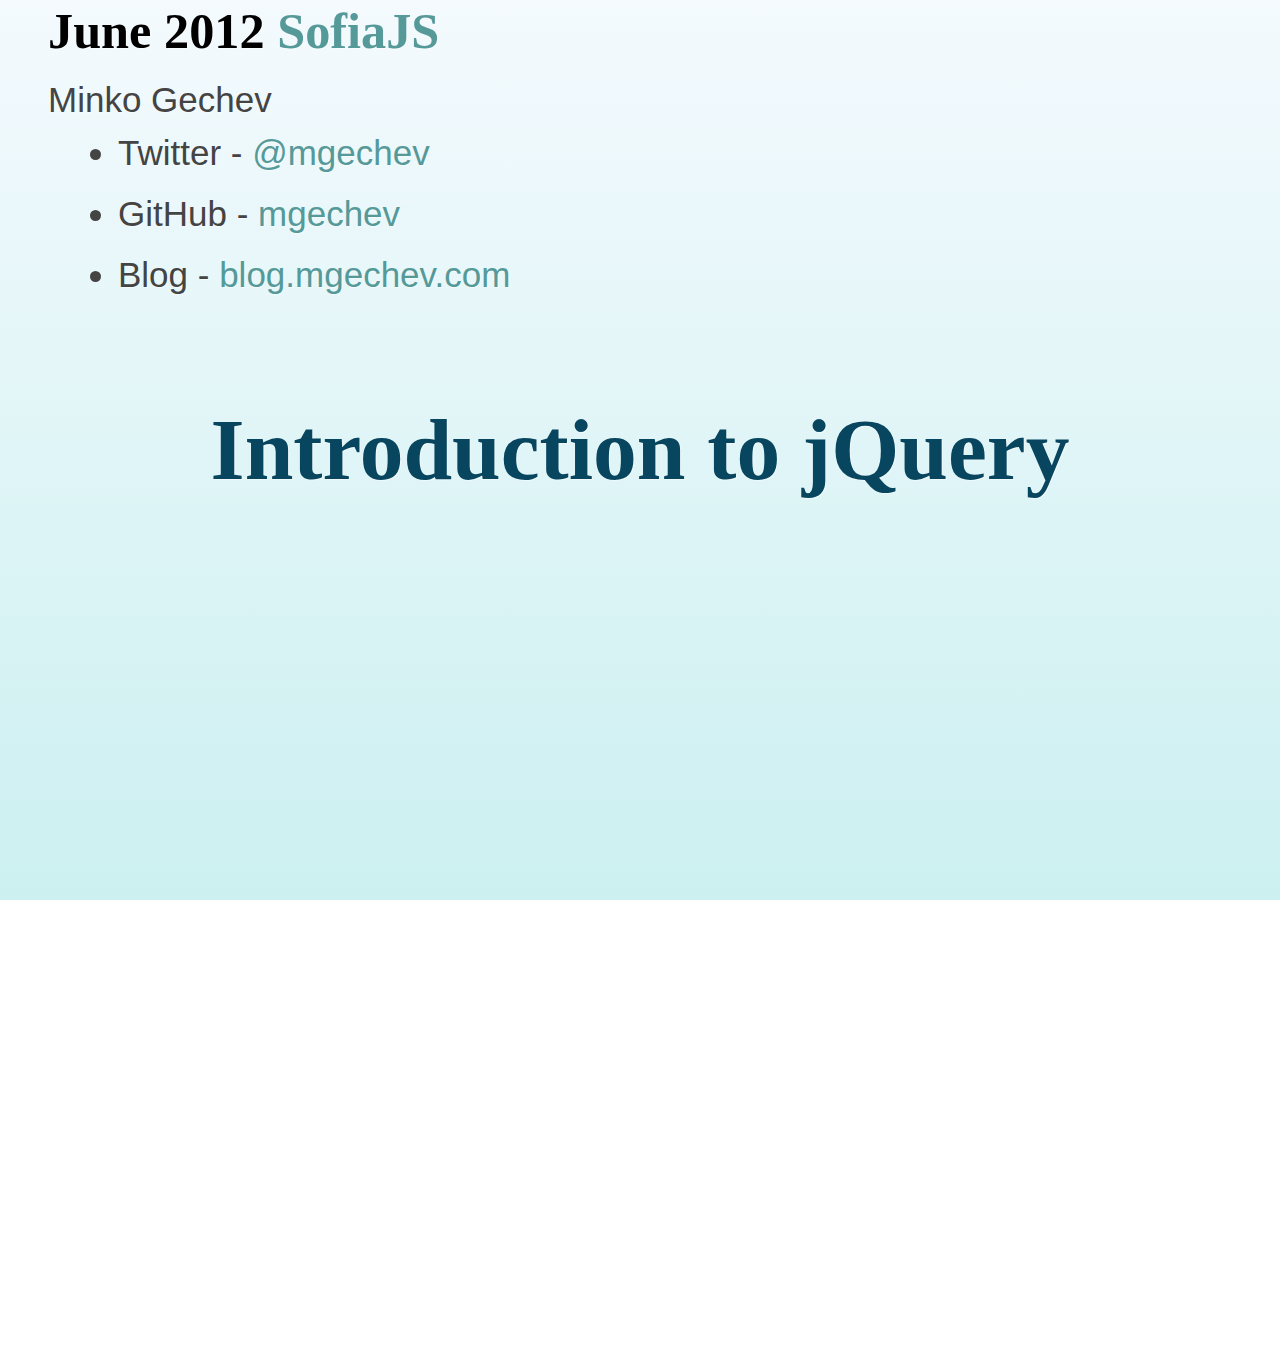
<file: slides/index.htm>
<!DOCTYPE html>
<html lang="en">
<head>
<meta charset="utf8">
<title>jQuery introduction</title>
<link rel="stylesheet" href="./style/deck.core.css">
<link rel="stylesheet" href="./style/web-2.0.css">
<link rel="stylesheet" href="./style/horizontal-slide.css">
<link rel="stylesheet" href="./style/deck.hash.css">
<link rel="stylesheet" href="./style/deck.scale.css">
<link rel="stylesheet" href="./style/custom-styles.css">
<script src="https://ajax.googleapis.com/ajax/libs/jquery/1.7.2/jquery.min.js"></script>
<script src="./src/modernizr.custom.js"></script>
<script src="./src/deck.core.js"></script>
<script src="./src/deck.scale.js"></script>
<script src="./src/deck.hash.js"></script>
<script src="./src/presentation.js"></script>
</head>
<body class="deck-container">

<section class="slide jq-intro-slide">
    <h1>Introduction to jQuery</h1>
    <h3>June 2012 <a href="http://sofiajs.org/" target="_blank">SofiaJS</a></h3>
    <div>
        Minko Gechev
        <ul>
            <li>Twitter - <a href="http://twitter.com/mgechev/" target="_blank">@mgechev</a></li>
            <li>GitHub - <a href="http://github.com/mgechev/" target="_blank">mgechev</a></li>
            <li>Blog - <a href="http://blog.mgechev.com/" target="_blank">blog.mgechev.com</a></li>
        </ul>
    </div>
</section>

<section class="slide">
    <div style="">
        <img src="images/content.png" alt="" style="width: 30%; position: absolute; right: 15%; top: 20%;" />    
        <h2>Content</h2>
        <ul>
            <li class="slide">What is jQuery?</li>
            <li class="slide">Why jQuery?</li>    
            <li class="slide">What is $?</li>
            <li class="slide">Selectors</li>
            <li class="slide">DOM</li>
            <li class="slide">Ajax</li>
            <li class="slide">Use the wheel</li>
            <li class="slide">Events</li>
            <li class="slide">jQuery UI</li>
            <li class="slide">Useful links</li>
        </ul>
    </div>
</section>

<section class="slide">
    <h2>What is jQuery</h2>
    <blockquote cite="http://en.wikipedia.org/">
        <p>jQuery is a cross-browser JavaScript library designed to simplify the client-side scripting of HTML</p>
    </blockquote>
    <img src="images/wisdom.jpeg" alt="" />
</section>

<section class="slide">
    <h2>Why jQuery?</h2>
    <img src="images/champion.png" alt="" style="position: absolute; right: 20%; top: 25%; width: 25%;" />    
    <ul>
        <li class="slide">Small amount of code</li>
        <li class="slide">Cross-browser</li>
        <li class="slide">Easy DOM manipulation</li>
        <li class="slide">Strong community</li>
        <li class="slide">Easy to use</li>
        <li class="slide">Well documented</li>
        <li class="slide">Small (32KB, Minified and Gzipped)</li>
        <li class="slide">...and wait for it...</li>
        <li class="slide">Awesome effects</li>
    </ul>
</section>

<section class="slide">
    <h2>What is $?</h2>
    <h3>The Holy $</h3>
    <div style="float: right; margin-right: 30%;">
    <span id="holy">
        <span id="holy-halo"></span>
        <span id="holy-dollar">$</span>
    </span>    
    </div>
    <div style="float: left;">
        <pre>
            <code>
    $ == jQuery //true
    $ === jQuery //true
    $ instanceof Object //true
    $ instanceof Function //true
    typeof $ === 'function' //true
            </code>
        </pre>
    </div>
</section>



<section class="slide">
    <h2>Selectors</h2>
    <div>
        <pre>
            <code>
    //Selecting DOM element/s by:
    $('tagname')
    $('#id') //id
    $('.className')
    $('[attribute="value"]')
    $('parent > child') //$('ul.topnav > li')
    $(':contains("text")')  //$(':contains("its awesome, right?")')               
            </code>
        </pre>
    </div>
</section>


<section class="slide">
    <h2>DOM</h2>
    <div>
        <pre>
            <code>
    //Few basic DOM manipulations
    elem.width();
    elem.width(200);
    elem.outerWidth();
    elem.outerWidth(true);
    elem.offset();
    elem.insertBefore(another);
    elem.text();
    elem.html();
            </code>
        </pre>
    </div>
    <!--<img src="images/ie-chrome-firefox.jpg" style="position: absolute; top: 30%; width: 30%; right: 15%;" />-->
</section>

<section class="slide">
    <h2>Ajax</h2>
    <div>XMLHttpRequest</div>
    <div class="slide" style="color: #ff0000">
        Internet Explorer...
        <div class="slide" style="color: #ff0000">
            ActiveXObject
        </div>
    </div>
    <pre class="slide">
        <code>
        $.ajax({
            dataType: 'jsonp',
            url: url,
            success: function (data) {
                //processing the received data
            }
        }); 
        </code>
    </pre>    
</section>

<section class="slide">
    <h2>Reinvent wheel</h2>
    <img src="images/wheel.jpg" style="width: 30%;" alt="" />
</section>

<section class="slide">
    <h2>Effects (1)</h2>
    <h5>fadeIn/fadeOut</h5>
    <div class="slide">
        <pre id="fade-demo">
            <code>
                el.fadeOut(1000, function () {
                    el.fadeIn(1000);
                });
            </code>
        </pre>
    </div>
</section>

<section class="slide">
    <h2>Effects (2)</h2>
    <h5>slideUp/slideDown</h5>
    <div class="slide">
        <pre id="slide-demo">
            <code>
                el.slideDown(1000, function () {
                    el.slideUp(1000);
                });
            </code>
        </pre>
    </div>
</section>

<section class="slide">
    <h2>Effects (3)</h2>
    <h3>Easing</h3>
    <div class="jq-intro-ball" style="top: 75%;" id="ball-bottom"></div>
    <div class="jq-intro-ball" style="top: 10%; left: 50%;" id="ball-top"></div>
    <pre>
        <code>
    el.animate({ left: '90%' }, { duration: 3000, easing: easing });
    setTimeout(function () {
        el.animate({ left: '10%' }, { duration: 3000, easing: easing });
    }, 3100);
        </code>
    </pre>
</section>

<section class="slide">
    <h2>*Events</h2>
    <h3>Chain of responsibilities</h3>
    <img src="images/chain-pattern.gif" alt="" />
</section>

<section class="slide">
    <h2>Events (1)</h2>
    <h3>Document ready</h3>
    <pre>
        <code>
    $(document).ready(function () { 
        /* A function to execute after the DOM is ready */ 
    });
    $(function () { 
        /* A function to execute after the DOM is ready */ 
    });
        </code>
    </pre>    
    <h3>Window load</h3>
    <pre>
        <code>
    $(window).load(function () { 
        /* A function to execute when the event is triggered */ 
    });
        </code>
    </pre>
</section>

<section class="slide">
    <h2>Events (2)</h2>
    <pre><code>
        el.bind('event-type', data, callback);
    </code></pre>    
    <pre><code>
        el.on('event-type', callback);
        el.on('event-type', data, callback);
    </code></pre>
</section>

<section class="slide">
    <h2>Events (3)</h2>
    <pre><code>
        el.unbind('event-type', data, callback);
    </code></pre>
    <pre><code>
        el.off('event-type', callback);
    </code></pre>    
</section>

<section class="slide" id="bubbling-slide">
    <h2>Events (4) Bubbling</h2>
    <div style="width: 60%; height: 90%;">
        <div style="float: left; width: 49%;">
        <br /><br /><br />
        <button style="width: 300px; height: 80px; font-size: 30px; color: #1B9EE0;" id="bubbling-button">I'm bubbling</button>
        <br /><br />
        <button style="width: 300px; height: 80px; font-size: 30px; color: #1B9EE0;" id="non-bubbling-button">Nothing can pass me</button>
        </div>
        <div id="event-log" style="word-wrap:break-word; width: 50%; float: right; height: 100%;margin-top: 10%; text-align: left;">
        </div>
    </div>
    <img src="images/chain.png" alt="" style="position: absolute; right: 10%; top: 10%; width: 30%;" />
</section>

<section class="slide">
    <h2>Events (4) Bubbling (2)</h2>
    <pre><code>
        $('#non-bubbling-button').click(function(event){
            event.stopImmediatePropagation();
        });
    </code></pre> 
</section>

<section class="slide">
    <h2>jQuery UI libraries</h2>
    <div>
        jQuery solves a lot of problems. But all plain HTML elements are still:
        <ul>
            <li>Ugly (usually using CSS is not enough)</li>
            <li>Not functional enough</li>
            <li>Not enough</li>
        </ul>
    </div>
    <img src="images/old-car.jpg" alt="" style="float: right; width: 40%;" />
</section>


<section class="slide">
    <h2>jQuery UI</h2>
    <img src="images/balance.png" alt="" style="position: absolute; right: 5%; top: 30%; width: 48%;" />        
    <div class="slide">Advantages:</div>
    <ul>
        <li class="slide">By the jQuery team</li>
        <li class="slide">Free to use</li>
        <li class="slide">Code in GitHub</li>
    </ul>
    <div class="slide">Disadvantages:</div>
    <ul>
        <li class="slide">Ugly themes</li>
        <li class="slide">Just few widgets</li>
        <li class="slide">No support</li>
        <li class="slide">Slow releasing</li>
    </ul>
</section>

<section class="slide">
    <h2>Other UI libraries</h2>
    <ul>
        <li class="slide"><a href="http://wijmo.com/">Wijmo</a>
            <ul>
                <li>Based on jQuery UI</li>
                <li>Commercial</li>
                <li>A lot of widgets</li>
                <li>Still a lot of bugs</li>
            </ul>
        </li>
        <li class="slide"><a href="http://kendoui.com/">KendoUI</a>
            <ul>
                <li>Great design</li>
                <li>Commercial</li>
            </ul>
        </li>
        <li class="slide"><a href="http://jqwidgets.com/">jQWidgets</a>
            <ul>
                <li>Commercial</li>
                <li>A lot of widgets</li>
            </ul>
        </li>
    </ul>
</section>

<section class="slide">
    <h2>Useful links</h2>
    <ul>
        <li><a href="http://docs.jquery.com/Main_Page">jQuery Docs</a></li>
        <li><a href="http://jquery.com/">jQuery</a></li>        
        <li><a href="http://jqueryui.com/">jQuery UI</a></li>
    </ul>
    <img src="images/usefulicon.png" alt="" style="position: absolute; right: 10%; top: 30%; width: 30%;" />
</section>

<section class="slide">
    <h2>Thank you for your attention!</h2>
    <h3>Demo application...</h3>
    <img src="images/demo.jpg" alt="" />
</section>

</body>
</html>
</file>
<file: slides/style/deck.core.css>
html {
  height: 100%;
}

body.deck-container {
  overflow-y: auto;
  position: static;
}

.deck-container {
  position: relative;
  min-height: 100%;
  margin: 0 auto;
  padding: 0 48px;
  font-size: 35px;
  line-height: 1.25;
  overflow: hidden;
  /* Resets and base styles from HTML5 Boilerplate */
  /* End HTML5 Boilerplate adaptations */
}
.js .deck-container {
  visibility: hidden;
}
.ready .deck-container {
  visibility: visible;
}
.touch .deck-container {
  -webkit-text-size-adjust: none;
  -moz-text-size-adjust: none;
}
.deck-container div, .deck-container span, .deck-container object, .deck-container iframe,
.deck-container h1, .deck-container h2, .deck-container h3, .deck-container h4, .deck-container h5, .deck-container h6, .deck-container p, .deck-container blockquote, .deck-container pre,
.deck-container abbr, .deck-container address, .deck-container cite, .deck-container code, .deck-container del, .deck-container dfn, .deck-container em, .deck-container img, .deck-container ins, .deck-container kbd, .deck-container q, .deck-container samp,
.deck-container small, .deck-container strong, .deck-container sub, .deck-container sup, .deck-container var, .deck-container b, .deck-container i, .deck-container dl, .deck-container dt, .deck-container dd, .deck-container ol, .deck-container ul, .deck-container li,
.deck-container fieldset, .deck-container form, .deck-container label, .deck-container legend,
.deck-container table, .deck-container caption, .deck-container tbody, .deck-container tfoot, .deck-container thead, .deck-container tr, .deck-container th, .deck-container td,
.deck-container article, .deck-container aside, .deck-container canvas, .deck-container details, .deck-container figcaption, .deck-container figure,
.deck-container footer, .deck-container header, .deck-container hgroup, .deck-container menu, .deck-container nav, .deck-container section, .deck-container summary,
.deck-container time, .deck-container mark, .deck-container audio, .deck-container video {
  margin: 0;
  padding: 0;
  border: 0;
  font-size: 100%;
  font: inherit;
  vertical-align: baseline;
}
.deck-container article, .deck-container aside, .deck-container details, .deck-container figcaption, .deck-container figure,
.deck-container footer, .deck-container header, .deck-container hgroup, .deck-container menu, .deck-container nav, .deck-container section {
  display: block;
}
.deck-container blockquote, .deck-container q {
  quotes: none;
}
.deck-container blockquote:before, .deck-container blockquote:after, .deck-container q:before, .deck-container q:after {
  content: "";
  content: none;
}
.deck-container ins {
  background-color: #ff9;
  color: #000;
  text-decoration: none;
}
.deck-container mark {
  background-color: #ff9;
  color: #000;
  font-style: italic;
  font-weight: bold;
}
.deck-container del {
  text-decoration: line-through;
}
.deck-container abbr[title], .deck-container dfn[title] {
  border-bottom: 1px dotted;
  cursor: help;
}
.deck-container table {
  border-collapse: collapse;
  border-spacing: 0;
}
.deck-container hr {
  display: block;
  height: 1px;
  border: 0;
  border-top: 1px solid #ccc;
  margin: 1em 0;
  padding: 0;
}
.deck-container input, .deck-container select {
  vertical-align: middle;
}
.deck-container select, .deck-container input, .deck-container textarea, .deck-container button {
  font: 99% sans-serif;
}
.deck-container pre, .deck-container code, .deck-container kbd, .deck-container samp {
  font-family: monospace, sans-serif;
}
.deck-container a {
  -webkit-tap-highlight-color: rgba(0, 0, 0, 0);
}
.deck-container a:hover, .deck-container a:active {
  outline: none;
}
.deck-container ul, .deck-container ol {
  margin-left: 2em;
  vertical-align: top;
}
.deck-container ol {
  list-style-type: decimal;
}
.deck-container nav ul, .deck-container nav li {
  margin: 0;
  list-style: none;
  list-style-image: none;
}
.deck-container small {
  font-size: 85%;
}
.deck-container strong, .deck-container th {
  font-weight: bold;
}
.deck-container td {
  vertical-align: top;
}
.deck-container sub, .deck-container sup {
  font-size: 75%;
  line-height: 0;
  position: relative;
}
.deck-container sup {
  top: -0.5em;
}
.deck-container sub {
  bottom: -0.25em;
}
.deck-container textarea {
  overflow: auto;
}
.ie6 .deck-container legend, .ie7 .deck-container legend {
  margin-left: -7px;
}
.deck-container input[type="radio"] {
  vertical-align: text-bottom;
}
.deck-container input[type="checkbox"] {
  vertical-align: bottom;
}
.ie7 .deck-container input[type="checkbox"] {
  vertical-align: baseline;
}
.ie6 .deck-container input {
  vertical-align: text-bottom;
}
.deck-container label, .deck-container input[type="button"], .deck-container input[type="submit"], .deck-container input[type="image"], .deck-container button {
  cursor: pointer;
}
.deck-container button, .deck-container input, .deck-container select, .deck-container textarea {
  margin: 0;
}
.deck-container input:invalid, .deck-container textarea:invalid {
  border-radius: 1px;
  -moz-box-shadow: 0px 0px 5px red;
  -webkit-box-shadow: 0px 0px 5px red;
  box-shadow: 0px 0px 5px red;
}
.deck-container input:invalid .no-boxshadow, .deck-container textarea:invalid .no-boxshadow {
  background-color: #f0dddd;
}
.deck-container button {
  width: auto;
  overflow: visible;
}
.ie7 .deck-container img {
  -ms-interpolation-mode: bicubic;
}
.deck-container, .deck-container select, .deck-container input, .deck-container textarea {
  color: #444;
}
.deck-container a {
  color: #607890;
}
.deck-container a:hover, .deck-container a:focus {
  color: #036;
}
.deck-container a:link {
  -webkit-tap-highlight-color: #fff;
}
.deck-container.deck-loading {
  display: none;
}

.slide {
  width: auto;
  min-height: 100%;
  position: relative;
}
.slide h1 {
  font-size: 2.5em;
}
.slide h1, .slide .vcenter {
  font-weight: bold;
  text-align: center;
  padding-top: 1em;
  max-height: 100%;
}
.csstransforms .slide h1, .csstransforms .slide .vcenter {
  padding: 0 48px;
  position: absolute;
  left: 0;
  right: 0;
  top: 50%;
  -webkit-transform: translate(0, -50%);
  -moz-transform: translate(0, -50%);
  -ms-transform: translate(0, -50%);
  -o-transform: translate(0, -50%);
  transform: translate(0, -50%);
}
.slide .vcenter h1 {
  position: relative;
  top: auto;
  padding: 0;
  -webkit-transform: none;
  -moz-transform: none;
  -ms-transform: none;
  -o-transform: none;
  transform: none;
}
.slide h2 {
  font-size: 2.25em;
  font-weight: bold;
  padding-top: .5em;
  margin: 0 0 .66666em 0;
  border-bottom: 3px solid #888;
}
.slide h3 {
  font-size: 1.4375em;
  font-weight: bold;
  margin-bottom: .30435em;
}
.slide h4 {
  font-size: 1.25em;
  font-weight: bold;
  margin-bottom: .25em;
}
.slide h5 {
  font-size: 1.125em;
  font-weight: bold;
  margin-bottom: .2222em;
}
.slide h6 {
  font-size: 1em;
  font-weight: bold;
}
.slide img, .slide iframe, .slide video {
  display: block;
  max-width: 100%;
}
.slide video, .slide iframe, .slide img {
  display: block;
  margin: 0 auto;
}
.slide p, .slide blockquote, .slide iframe, .slide img, .slide ul, .slide ol, .slide pre, .slide video {
  margin-bottom: 1em;
}
.slide pre {
  white-space: pre;
  white-space: pre-wrap;
  word-wrap: break-word;
  padding: 1em;
  border: 1px solid #888;
}
.slide em {
  font-style: italic;
}
.slide li {
  padding: .25em 0;
  vertical-align: middle;
}

.deck-before, .deck-previous, .deck-next, .deck-after {
  position: absolute;
  left: -999em;
  top: -999em;
}

.deck-current {
  z-index: 2;
}

.slide .slide {
  visibility: hidden;
  position: static;
  min-height: 0;
}

.deck-child-current {
  position: static;
  z-index: 2;
}
.deck-child-current .slide {
  visibility: hidden;
}
.deck-child-current .deck-previous, .deck-child-current .deck-before, .deck-child-current .deck-current {
  visibility: visible;
}

@media screen and (max-device-width: 480px) {
  /* html { -webkit-text-size-adjust:none; -ms-text-size-adjust:none; } */
}
@media print {
  * {
    background: transparent !important;
    color: black !important;
    text-shadow: none !important;
    filter: none !important;
    -ms-filter: none !important;
    -webkit-box-reflect: none !important;
    -moz-box-reflect: none !important;
    -webkit-box-shadow: none !important;
    -moz-box-shadow: none !important;
    box-shadow: none !important;
  }
  * :before, * :after {
    display: none !important;
  }

  a, a:visited {
    color: #444 !important;
    text-decoration: underline;
  }

  a[href]:after {
    content: " (" attr(href) ")";
  }

  abbr[title]:after {
    content: " (" attr(title) ")";
  }

  .ir a:after, a[href^="javascript:"]:after, a[href^="#"]:after {
    content: "";
  }

  pre, blockquote {
    border: 1px solid #999;
    page-break-inside: avoid;
  }

  thead {
    display: table-header-group;
  }

  tr, img {
    page-break-inside: avoid;
  }

  @page {
    margin: 0.5cm;
}

  p, h2, h3 {
    orphans: 3;
    widows: 3;
  }

  h2, h3 {
    page-break-after: avoid;
  }

  .slide {
    position: static !important;
    visibility: visible !important;
    display: block !important;
    -webkit-transform: none !important;
    -moz-transform: none !important;
    -o-transform: none !important;
    -ms-transform: none !important;
    transform: none !important;
    opacity: 1 !important;
  }

  h1, .vcenter {
    -webkit-transform: none !important;
    -moz-transform: none !important;
    -o-transform: none !important;
    -ms-transform: none !important;
    transform: none !important;
    padding: 0 !important;
    position: static !important;
  }

  .deck-container > .slide {
    page-break-after: always;
  }

  .deck-container {
    width: 100% !important;
    height: auto !important;
    padding: 0 !important;
    display: block !important;
  }

  script {
    display: none;
  }
}
</file>
<file: slides/style/web-2.0.css>
@charset "UTF-8";
.deck-container {
  font-family: "Gill Sans", "Gill Sans MT", Calibri, sans-serif;
  background: #f4fafe;
  /* Old browsers */
  background: -moz-linear-gradient(top, #f4fafe 0%, #ccf0f0 100%);
  /* FF3.6+ */
  background: -webkit-gradient(linear, left top, left bottom, color-stop(0%, #f4fafe), color-stop(100%, #ccf0f0));
  /* Chrome,Safari4+ */
  background: -webkit-linear-gradient(top, #f4fafe 0%, #ccf0f0 100%);
  /* Chrome10+,Safari5.1+ */
  background: -o-linear-gradient(top, #f4fafe 0%, #ccf0f0 100%);
  /* Opera11.10+ */
  background: -ms-linear-gradient(top, #f4fafe 0%, #ccf0f0 100%);
  /* IE10+ */
  background: linear-gradient(top, #f4fafe 0%, #ccf0f0 100%);
  /* W3C */
  background-attachment: fixed;
}
.deck-container > .slide {
  text-shadow: 1px 1px 1px rgba(255, 255, 255, 0.5);
}
.deck-container > .slide .deck-before, .deck-container > .slide .deck-previous {
  opacity: 0.4;
}
.deck-container > .slide .deck-before:not(.deck-child-current) .deck-before, .deck-container > .slide .deck-before:not(.deck-child-current) .deck-previous, .deck-container > .slide .deck-previous:not(.deck-child-current) .deck-before, .deck-container > .slide .deck-previous:not(.deck-child-current) .deck-previous {
  opacity: 1;
}
.deck-container > .slide .deck-child-current {
  opacity: 1;
}
.deck-container .slide h1, .deck-container .slide h2, .deck-container .slide h3, .deck-container .slide h4, .deck-container .slide h5, .deck-container .slide h6 {
  font-family: "Hoefler Text", Constantia, Palatino, "Palatino Linotype", "Book Antiqua", Georgia, serif;
}
.deck-container .slide h1 {
  color: #08455f;
}
.deck-container .slide h2 {
  color: #0b7495;
  border-bottom: 0;
}
.cssreflections .deck-container .slide h2 {
  line-height: 1;
  -webkit-box-reflect: below -0.556em -webkit-gradient(linear, left top, left bottom, from(transparent), color-stop(0.3, transparent), color-stop(0.7, rgba(255, 255, 255, 0.1)), to(transparent));
  -moz-box-reflect: below -0.556em -moz-linear-gradient(top, transparent 0%, transparent 30%, rgba(255, 255, 255, 0.3) 100%);
}
.deck-container .slide h3 {
  color: #000;
}
.deck-container .slide pre {
  border-color: #cde;
  background: #fff;
  position: relative;
  z-index: auto;
  /* http://nicolasgallagher.com/css-drop-shadows-without-images/ */
}
.borderradius .deck-container .slide pre {
  -webkit-border-radius: 5px;
  -moz-border-radius: 5px;
  border-radius: 5px;
}
.csstransforms.boxshadow .deck-container .slide pre > :first-child:before {
  content: "";
  position: absolute;
  z-index: -1;
  background: #fff;
  top: 0;
  bottom: 0;
  left: 0;
  right: 0;
}
.csstransforms.boxshadow .deck-container .slide pre:before, .csstransforms.boxshadow .deck-container .slide pre:after {
  content: "";
  position: absolute;
  z-index: -2;
  bottom: 15px;
  width: 50%;
  height: 20%;
  max-width: 300px;
  -webkit-box-shadow: 0 15px 10px rgba(0, 0, 0, 0.7);
  -moz-box-shadow: 0 15px 10px rgba(0, 0, 0, 0.7);
  box-shadow: 0 15px 10px rgba(0, 0, 0, 0.7);
}
.csstransforms.boxshadow .deck-container .slide pre:before {
  left: 10px;
  -webkit-transform: rotate(-3deg);
  -moz-transform: rotate(-3deg);
  -ms-transform: rotate(-3deg);
  -o-transform: rotate(-3deg);
  transform: rotate(-3deg);
}
.csstransforms.boxshadow .deck-container .slide pre:after {
  right: 10px;
  -webkit-transform: rotate(3deg);
  -moz-transform: rotate(3deg);
  -ms-transform: rotate(3deg);
  -o-transform: rotate(3deg);
  transform: rotate(3deg);
}
.deck-container .slide code {
  color: #789;
}
.deck-container .slide blockquote {
  font-family: "Hoefler Text", Constantia, Palatino, "Palatino Linotype", "Book Antiqua", Georgia, serif;
  font-size: 1.5em;
  padding: 2em 2em .5em 2em;
  color: #000;
  background: #fff;
  position: relative;
  border: 1px solid #cde;
  z-index: auto;
}
.borderradius .deck-container .slide blockquote {
  -webkit-border-radius: 5px;
  -moz-border-radius: 5px;
  border-radius: 5px;
}
.boxshadow .deck-container .slide blockquote > :first-child:before {
  content: "";
  position: absolute;
  z-index: -1;
  background: #fff;
  top: 0;
  bottom: 0;
  left: 0;
  right: 0;
}
.boxshadow .deck-container .slide blockquote:after {
  content: "";
  position: absolute;
  z-index: -2;
  top: 10px;
  bottom: 10px;
  left: 0;
  right: 50%;
  -moz-border-radius: 10px/100px;
  border-radius: 10px/100px;
  -webkit-box-shadow: 0 0 15px rgba(0, 0, 0, 0.6);
  -moz-box-shadow: 0 0 15px rgba(0, 0, 0, 0.6);
  box-shadow: 0 0 15px rgba(0, 0, 0, 0.6);
}
.deck-container .slide blockquote p {
  margin: 0;
}
.deck-container .slide blockquote cite {
  font-size: .5em;
  font-style: normal;
  font-weight: bold;
  color: #888;
}
.deck-container .slide blockquote:before {
  content: "“";
  position: absolute;
  top: 0;
  left: 0;
  font-size: 5em;
  line-height: 1;
  color: #ccf0f0;
  z-index: 1;
}
.deck-container .slide ::-moz-selection {
  background: #08455f;
  color: #fff;
}
.deck-container .slide ::selection {
  background: #08455f;
  color: #fff;
}
.deck-container .slide a, .deck-container .slide a:hover, .deck-container .slide a:focus, .deck-container .slide a:active, .deck-container .slide a:visited {
  color: #599;
  text-decoration: none;
}
.deck-container .slide a:hover, .deck-container .slide a:focus {
  text-decoration: underline;
}
.deck-container .deck-prev-link, .deck-container .deck-next-link {
  background: #fff;
  opacity: 0.5;
}
.deck-container .deck-prev-link, .deck-container .deck-prev-link:hover, .deck-container .deck-prev-link:focus, .deck-container .deck-prev-link:active, .deck-container .deck-prev-link:visited, .deck-container .deck-next-link, .deck-container .deck-next-link:hover, .deck-container .deck-next-link:focus, .deck-container .deck-next-link:active, .deck-container .deck-next-link:visited {
  color: #599;
}
.deck-container .deck-prev-link:hover, .deck-container .deck-prev-link:focus, .deck-container .deck-next-link:hover, .deck-container .deck-next-link:focus {
  opacity: 1;
  text-decoration: none;
}
.deck-container .deck-status {
  font-size: 0.6666em;
}
.deck-container.deck-menu .slide {
  background: transparent;
  -webkit-border-radius: 5px;
  -moz-border-radius: 5px;
  border-radius: 5px;
}
.rgba .deck-container.deck-menu .slide {
  background: rgba(0, 0, 0, 0.1);
}
.deck-container.deck-menu .slide.deck-current, .rgba .deck-container.deck-menu .slide.deck-current, .no-touch .deck-container.deck-menu .slide:hover {
  background: #fff;
}
.deck-container .goto-form {
  background: #fff;
  border: 1px solid #cde;
  -webkit-border-radius: 5px;
  -moz-border-radius: 5px;
  border-radius: 5px;
}
.boxshadow .deck-container .goto-form {
  -webkit-box-shadow: 0 15px 10px -10px rgba(0, 0, 0, 0.5), 0 1px 4px rgba(0, 0, 0, 0.3), 0 0 40px rgba(0, 0, 0, 0.1) inset;
  -moz-box-shadow: 0 15px 10px -10px rgba(0, 0, 0, 0.5), 0 1px 4px rgba(0, 0, 0, 0.3), 0 0 40px rgba(0, 0, 0, 0.1) inset;
  box-shadow: 0 15px 10px -10px rgba(0, 0, 0, 0.5), 0 1px 4px rgba(0, 0, 0, 0.3), 0 0 40px rgba(0, 0, 0, 0.1) inset;
}
</file>
<file: slides/style/horizontal-slide.css>
.csstransitions.csstransforms {
  overflow-x: hidden;
}
.csstransitions.csstransforms .deck-container > .slide {
  -webkit-transition: -webkit-transform 500ms ease-in-out;
  -moz-transition: -moz-transform 500ms ease-in-out;
  -ms-transition: -ms-transform 500ms ease-in-out;
  -o-transition: -o-transform 500ms ease-in-out;
  transition: transform 500ms ease-in-out;
}
.csstransitions.csstransforms .deck-container:not(.deck-menu) > .slide {
  position: absolute;
  top: 0;
  left: 0;
  -webkit-box-sizing: border-box;
  -moz-box-sizing: border-box;
  box-sizing: border-box;
  width: 100%;
  padding: 0 48px;
}
.csstransitions.csstransforms .deck-container:not(.deck-menu) > .slide .slide {
  position: relative;
  left: 0;
  top: 0;
  -webkit-transition: -webkit-transform 500ms ease-in-out, opacity 500ms ease-in-out;
  -moz-transition: -moz-transform 500ms ease-in-out, opacity 500ms ease-in-out;
  -ms-transition: -ms-transform 500ms ease-in-out, opacity 500ms ease-in-out;
  -o-transition: -o-transform 500ms ease-in-out, opacity 500ms ease-in-out;
  transition: -webkit-transform 500ms ease-in-out, opacity 500ms ease-in-out;
}
.csstransitions.csstransforms .deck-container:not(.deck-menu) > .slide .deck-next, .csstransitions.csstransforms .deck-container:not(.deck-menu) > .slide .deck-after {
  visibility: visible;
  -webkit-transform: translate3d(200%, 0, 0);
  -moz-transform: translate(200%, 0);
  -ms-transform: translate(200%, 0);
  -o-transform: translate(200%, 0);
  transform: translate3d(200%, 0, 0);
}
.csstransitions.csstransforms .deck-container:not(.deck-menu) > .deck-previous {
  -webkit-transform: translate3d(-200%, 0, 0);
  -moz-transform: translate(-200%, 0);
  -ms-transform: translate(-200%, 0);
  -o-transform: translate(-200%, 0);
  transform: translate3d(-200%, 0, 0);
}
.csstransitions.csstransforms .deck-container:not(.deck-menu) > .deck-before {
  -webkit-transform: translate3d(-400%, 0, 0);
  -moz-transform: translate(-400%, 0);
  -ms-transform: translate(-400%, 0);
  -o-transform: translate(-400%, 0);
  transform: translate3d(-400%, 0, 0);
}
.csstransitions.csstransforms .deck-container:not(.deck-menu) > .deck-next {
  -webkit-transform: translate3d(200%, 0, 0);
  -moz-transform: translate(200%, 0);
  -ms-transform: translate(200%, 0);
  -o-transform: translate(200%, 0);
  transform: translate3d(200%, 0, 0);
}
.csstransitions.csstransforms .deck-container:not(.deck-menu) > .deck-after {
  -webkit-transform: translate3d(400%, 0, 0);
  -moz-transform: translate(400%, 0);
  -ms-transform: translate(400%, 0);
  -o-transform: translate(400%, 0);
  transform: translate3d(400%, 0, 0);
}
.csstransitions.csstransforms .deck-container:not(.deck-menu) > .deck-before .slide, .csstransitions.csstransforms .deck-container:not(.deck-menu) > .deck-previous .slide {
  visibility: visible;
}
.csstransitions.csstransforms .deck-container:not(.deck-menu) > .deck-child-current {
  -webkit-transform: none;
  -moz-transform: none;
  -ms-transform: none;
  -o-transform: none;
  transform: none;
}
</file>
<file: slides/style/deck.hash.css>
.deck-container .deck-permalink {
  display: none;
  position: absolute;
  z-index: 4;
  bottom: 30px;
  right: 0;
  width: 48px;
  text-align: center;
}

.no-history .deck-container:hover .deck-permalink {
  display: block;
}
</file>
<file: slides/style/deck.scale.css>
/* Remove this line if you are embedding deck.js in a page and
using the scale extension. */
.csstransforms {
  overflow: hidden;
}

.csstransforms .deck-container.deck-scale:not(.deck-menu) > .slide {
  -webkit-box-sizing: padding-box;
  -moz-box-sizing: padding-box;
  box-sizing: padding-box;
  width: 100%;
  padding-bottom: 20px;
}
.csstransforms .deck-container.deck-scale:not(.deck-menu) > .slide > .deck-slide-scaler {
  -webkit-transform-origin: 50% 0;
  -moz-transform-origin: 50% 0;
  -o-transform-origin: 50% 0;
  -ms-transform-origin: 50% 0;
  transform-origin: 50% 0;
}

.csstransforms .deck-container.deck-menu .deck-slide-scaler {
  -webkit-transform: none !important;
  -moz-transform: none !important;
  -o-transform: none !important;
  -ms-transform: none !important;
  transform: none !important;
}
</file>
<file: slides/style/custom-styles.css>
﻿/*
    jQuery's holy dollar
    Minko Gechev @mgechev
*/
#holy {
    position: relative;
}
#holy-dollar {
    font-size: 450px;
    font-family: Verdana;
    background: -webkit-gradient(linear, left top, left bottom, from(#eee), to(#444));
    -webkit-background-clip: text;
    -webkit-text-fill-color: transparent;    
    color: #fff;
    text-shadow: 2px 2px 10px #000;  
    position: absolute;
    left: 0px;
    top: 0px;
    z-index: 2;
}
#holy-halo {
    position: absolute;
    top: -10px;
    left: 65px;
    -webkit-animation: move-halo 5s;
    -webkit-animation-iteration-count: infinite;
}
#holy-halo:before, #holy-halo:after {
    width: 200px;
    height: 200px;
    border: 30px solid #FFFF00;    
    border-radius: 200px;
    background-color: transparent;
    -webkit-transform: rotate3d(9,1,0,70deg);
    -webkit-box-shadow: 5px 5px 30px #FFFF00;
    backface-visibility: visible;
    position: absolute;
    content: '';
}
#holy-halo:before {
    border-top-width: 0px;  
    left: -50px;
    z-index: 3;    
}
#holy-halo:after {
    border-width: 0px;
    border-top-width: 30px;
    left: -20px;
    top: -2px;
    z-index: -1;
}
@-webkit-keyframes move-halo {
    0% { top: 40px; left: 65px }
    33% { left: 72px }
    50% { top: 0px;  left: 65px; }
    66% {  left: 58px; }
    100% { top: 40px; left: 65px; }
}
.jq-intro-ball {
    width: 100px;
    height: 100px;
    border-radius: 100px;
    background-color: transparent;
    background-image: -webkit-gradient(radial,45% 45%,20,45% 45%,70,from(#7EBAD9),color-stop(75%, #1070A1),to(rgba(255,255,255,0)));
    position: absolute;
    left: 10%;
    z-index: 300;
}
</file>
